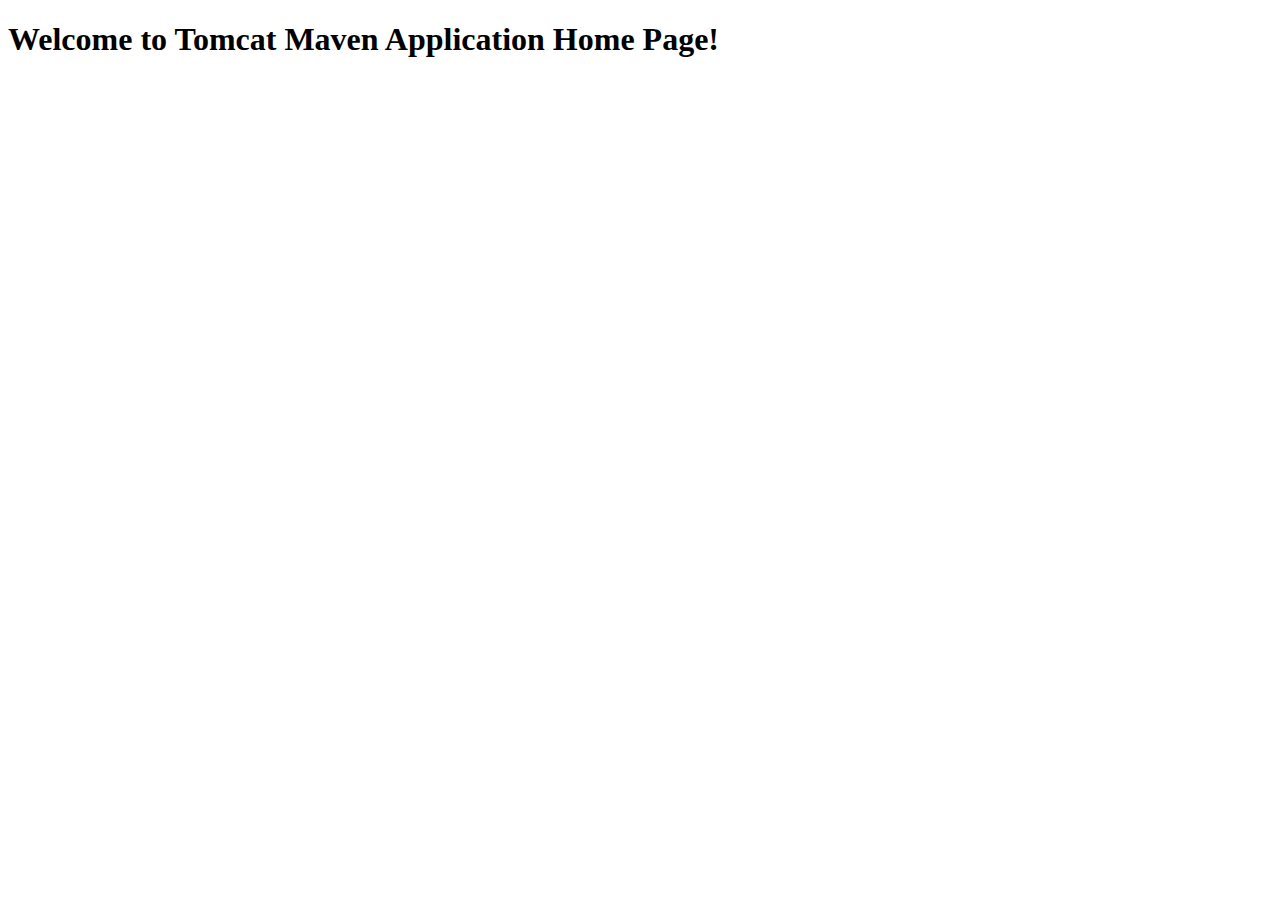
<file: target/TomcatMavenApp-2.0/index.html>
<!DOCTYPE html>
<html>
    <head>
        <title>TomcatMavenApp</title>
        <meta http-equiv="Content-Type" content="text/html; charset=UTF-8">
    </head>
    <body>
        <h1>Welcome to Tomcat Maven Application Home Page!</h1>
    </body>
</html>
</file>
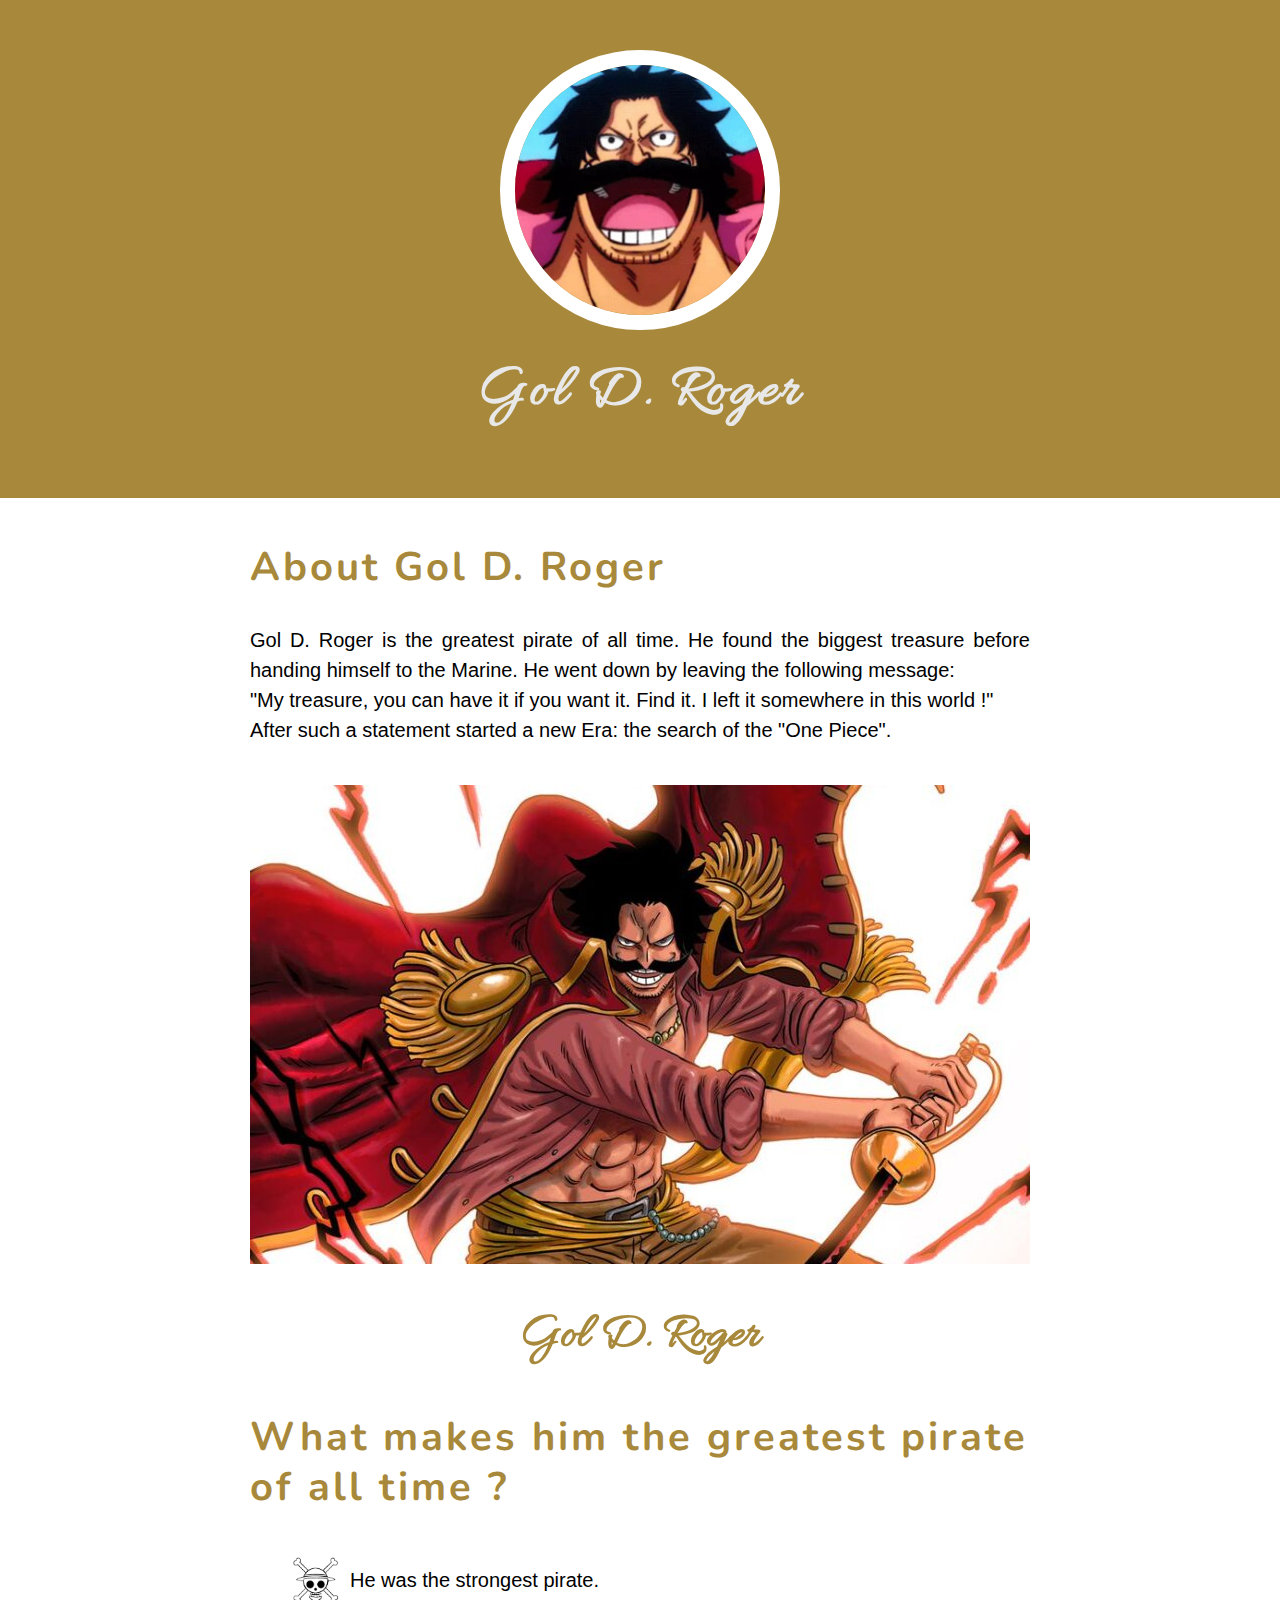
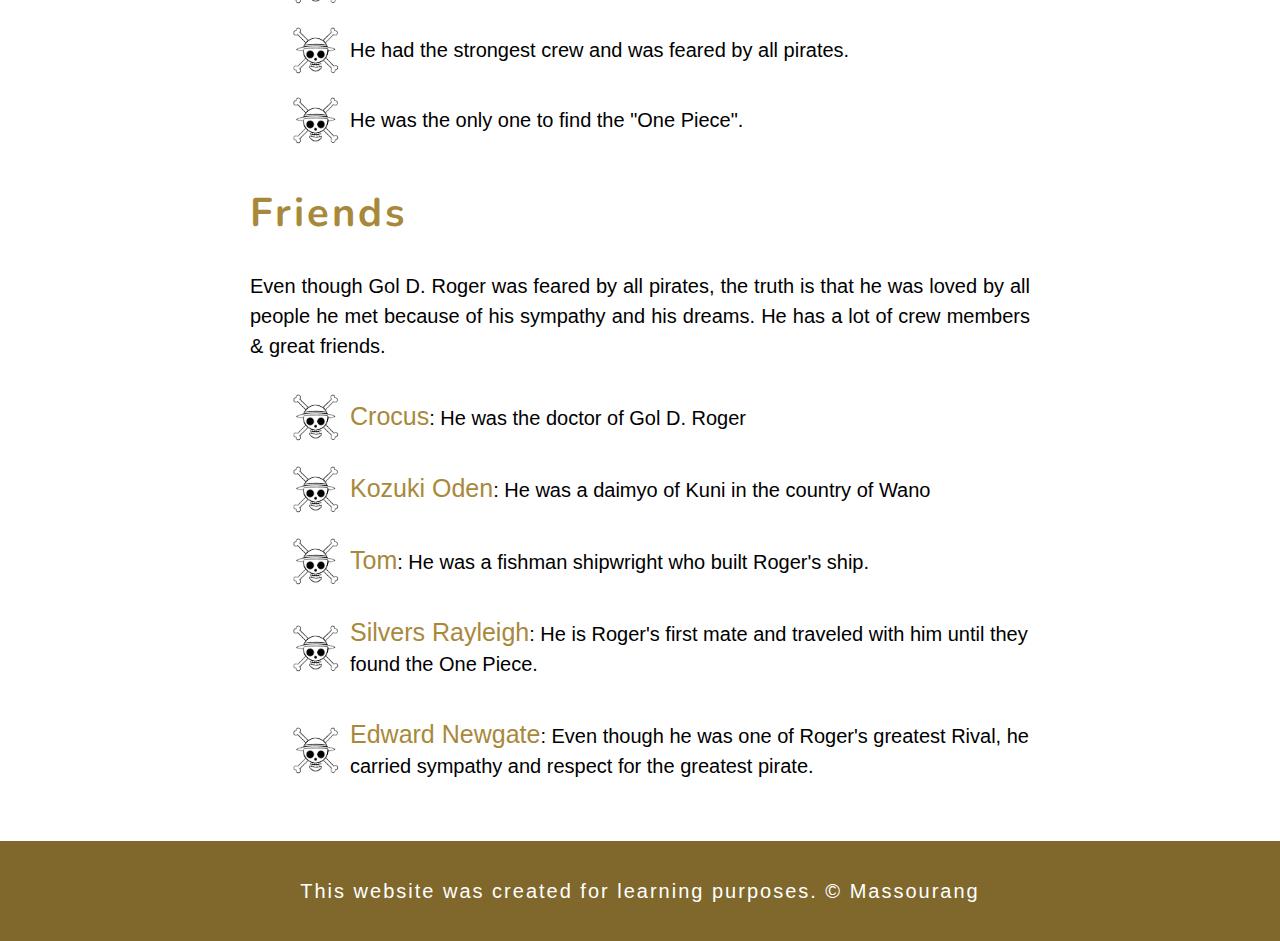
<file: src/main/webapp/index.html>
<!doctype html>
<html lang="en">
<head>
    <meta charset="UTF-8">
    <meta name="viewport"
          content="width=device-width, user-scalable=no, initial-scale=1.0, maximum-scale=1.0, minimum-scale=1.0">
    <meta http-equiv="X-UA-Compatible" content="ie=edge">
    <title>Gol D. Roger</title>
    <link rel="preconnect" href="https://fonts.googleapis.com">
    <link rel="preconnect" href="https://fonts.gstatic.com" crossorigin>
    <link href="https://fonts.googleapis.com/css2?family=Pirata+One&display=swap" rel="stylesheet">
    <link rel="preconnect" href="https://fonts.googleapis.com">
    <link rel="preconnect" href="https://fonts.gstatic.com" crossorigin>
    <link href="https://fonts.googleapis.com/css2?family=Allura&family=Nunito:wght@800&display=swap" rel="stylesheet">
    <link rel="stylesheet" href="style.css">
    <link rel="icon" href="img/favicon.png">
</head>
<body>
    <header>
        <img src="img/avatar.png" alt="">
        <h1>Gol D. Roger</h1>
    </header>

    <main>
        <h2>About Gol D. Roger</h2>
        <p>
            Gol D. Roger is the greatest pirate of all time. He found the biggest treasure before handing himself to
            the Marine. He went down by leaving the following message:<br>
            "My treasure, you can have it if you want it. Find it. I left it somewhere in this world !"<br>
            After such a statement started a new Era: the search of the "One Piece".
        </p>
        <img src="img/img.png" alt="">
        <p class="caption">Gol D. Roger</p>
        <h2>What makes him the greatest pirate of all time ?</h2>
        <ul>
            <li>He was the strongest pirate.</li>
            <li>He had the strongest crew and was feared by all pirates.</li>
            <li>He was the only one to find the "One Piece".</li>
        </ul>
        <h2>Friends</h2>
        <p>Even though Gol D. Roger was feared by all pirates, the truth is that he was loved by all people he met
            because of his sympathy and his dreams. He has a lot of crew members & great friends.</p>
        <ul>
            <li>
                <a href="https://onepiece.fandom.com/wiki/Crocus" target="_blank">Crocus</a>:
                He was the doctor of Gol D. Roger</li>
            <li>
                <a href="https://onepiece.fandom.com/wiki/Kozuki_Oden" target="_blank">Kozuki Oden</a>:
                He was a daimyo of Kuni in the country of Wano
            </li>
            <li>
                <a href="https://onepiece.fandom.com/wiki/Tom" target="_blank">Tom</a>:
                He was a fishman shipwright who built Roger's ship.
            </li>
            <li>
                <a href="https://onepiece.fandom.com/wiki/Silvers_Rayleigh" target="_blank">Silvers Rayleigh</a>:
                He is Roger's first mate and traveled with him until they found the One Piece.
            </li>
            <li><a href="https://onepiece.fandom.com/wiki/Edward_Newgate" target="_blank">Edward Newgate</a>:
                Even though he was one of Roger's greatest Rival, he carried sympathy
                and respect for the greatest pirate.
            </li>
        </ul>
    </main>

    <footer>
        <p>This website was created for learning purposes. &copy; Massourang</p>
    </footer>
</body>
</html>
</file>
<file: src/main/webapp/style.css>
body {
    margin: 0;
    font-size: 20px;
    font-family: 'Helvetica', 'Arial', sans-serif;
    line-height: 30px;
}

header {
    background-color: #a8893b;
    text-align: center;
    padding: 50px 0;
}

h1, h2 {
    font-family: 'Nunito', sans-serif;
    letter-spacing: 3px;
}

header h1 {
    font-family: 'Allura', cursive;
    color: #e8e8e8;
    font-size: 60px;
}

h2 {
    font-size: 40px;
    color: #a8893b;
    line-height: 50px;
}

header img {
    border-radius: 140px;
    width: 250px;
    border: 15px solid white;
}

main {
    max-width: 780px;
    margin: 0 auto;
    padding: 10px 10px 20px;
}

main img {
    max-width: 100%;
    padding: 20px 0 0;
}

a {
    color: #a8893b;
    text-decoration: none;
    font-size: 25px;
}

a:hover {
    background-color: #a8893b;
    color: #e8e8e8;
}

p {
    text-align: justify;
}

footer {
    background-color: #80682c;
    color: white;
    padding: 15px 0;
    letter-spacing: 2px;
}

footer p {
    text-align: center;
}


p.caption {
    text-align: center;
    font-size: 50px;
    font-weight: 900;
    color: #a8893b;
    padding-bottom: 10px;
    font-family: 'Allura', cursive;
}

li {
    list-style: none;
    background-image: url("img/list-icon.png");
    background-repeat: no-repeat;
    background-position: left center;
    background-size: 50px;
    padding: 20px 0 20px 60px;
    margin: 0;
}
</file>
